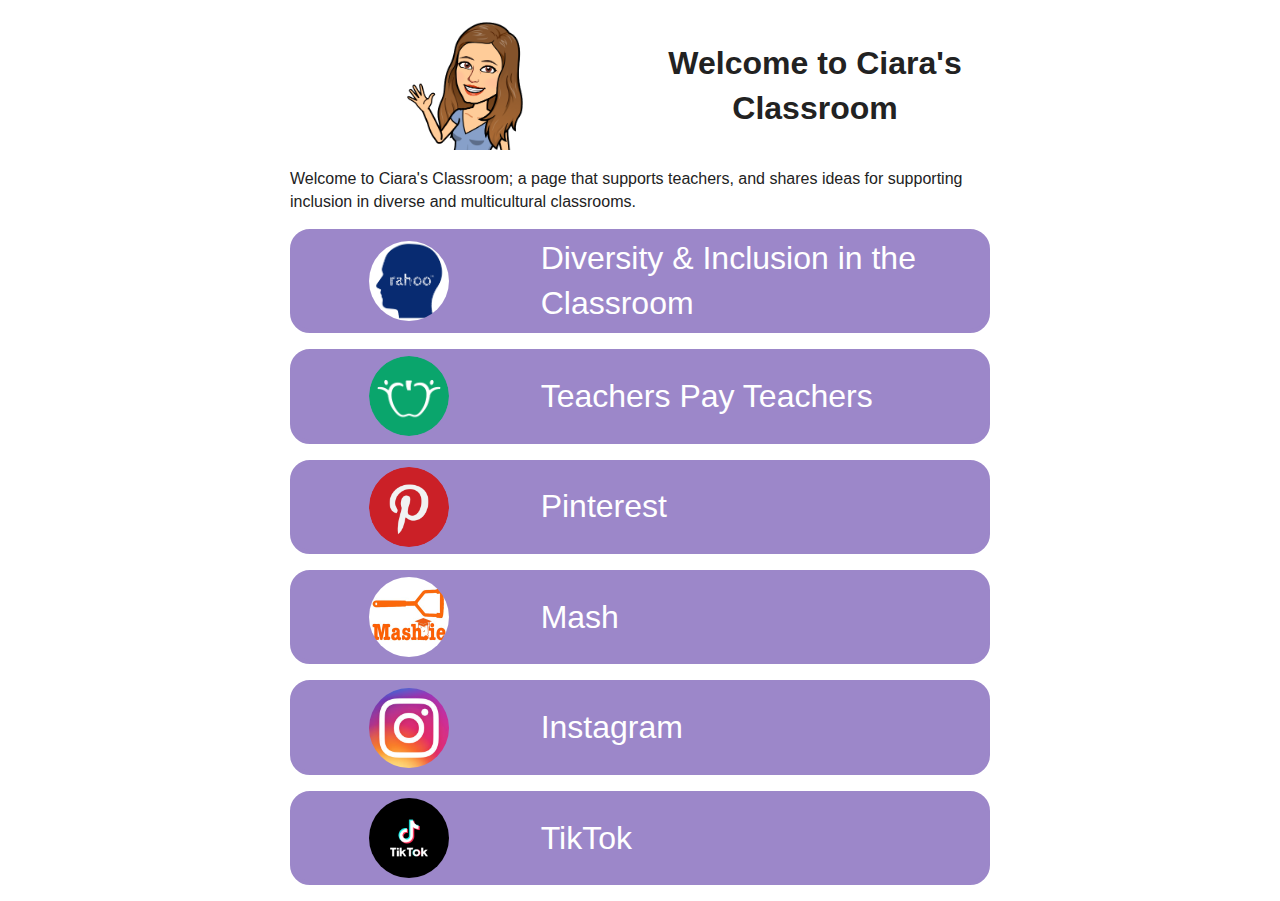
<file: index.html>
<!doctype html>
<html class="no-js" lang="en">

<head>
  <meta charset="utf-8">
  <title>Ciara's Classroom</title>
  <meta name="viewport" content="width=device-width, initial-scale=1">
  <meta name="p:domain_verify" content="3f05bbb83118856ab395237ec971d550"/>
  <link rel="apple-touch-icon" sizes="180x180" href="apple-touch-icon.png">
  <link rel="icon" type="image/png" sizes="32x32" href="favicon-32x32.png">
  <link rel="icon" type="image/png" sizes="16x16" href="favicon-16x16.png">
  <link rel="manifest" href="site.webmanifest">
  <link rel="mask-icon" href="safari-pinned-tab.svg" color="#5bbad5">
  <meta name="apple-mobile-web-app-title" content="Ciara's Classroom">
  <meta name="application-name" content="Ciara's Classroom">
  <meta name="msapplication-TileColor" content="#da532c">
  <meta name="theme-color" content="#ffffff">

  <link rel="stylesheet" href="css/normalize.css">
  <link rel="stylesheet" href="css/main.css">
  <link rel="stylesheet" href="css/flexboxgrid.min.css">
  <meta name="google-site-verification" content="-OBHGm_Nls9yR0u8lq1aqZLYDFw_dUU1qwfFT5vfVFg" />
  
  <meta property="og:title" content="Ciara's Classroom">
  <meta property="og:site_name" content="https://ciarasclassroom.com">
  <meta property="og:url" content="https://ciarasclassroom.com">
  <meta property="og:type" content="website">
  <meta property="og:image" content="https://ciarasclassroom.com/img/hi.png">
  <meta property="og:description" content="Supporting teachers, and sharing ideas for supporting inclusion in diverse and multicultural classrooms.">

  <script type="application/ld+json">
{
  "@context": "https://schema.org/",
  "@type": "Person",
  "name": "Ciara's Classroom",
  "url": "https://ciarasclassroom.com/",
  "image": "https://ciarasclassroom.com/img/hi.png",
  "sameAs": [
    "https://www.instagram.com/ciarasclassroom/",
    "https://github.com/ciarasclassroom",
    "https://www.teacherspayteachers.com/Store/Ciaras-Classroom",
    "https://www.pinterest.ie/ciarasclassroom/boards/",
    "https://mash.ie/store/ciaralynch101/"
  ],
  "jobTitle": "Teacher",
  "worksFor": {
    "@type": "Organization",
    "name": "Ciara's Classroom"
  }  
}
</script>
  <meta name="title" content="Ciara's Classroom">
<meta name="description" content="Welcome to Ciara's Classroom; a page that supports teachers, and shares ideas for supporting inclusion in diverse and multicultural classrooms.">
<meta name="keywords" content="multicultural, ciarasclassroom, inclusion, Educate Together, Learn Together, ETNS, diversity, diverse classrooms, inclusive education, intercultural classrooms, multiculturalism">
<meta name="robots" content="index, follow">
<meta http-equiv="Content-Type" content="text/html; charset=utf-8">
<meta name="language" content="English">
<meta name="author" content="Ciara Lynch">

</head>

<body>
  <!--[if lte IE 9]>
    <p class="browserupgrade">You are using an <strong>outdated</strong> browser. Please <a href="https://browsehappy.com/">upgrade your browser</a> to improve your experience and security.</p>
  <![endif]-->

  <div class="container">
    <div class="row center-xs middle-xs between-xs">
      <div class="col-xs">
        <div class="box">
          <img class="hi" src="img/hi.png" alt="Ciara's Classroom"/>
        </div>
      </div>
      <div class="col-xs">
        <div class="box">
          <h1>Welcome to Ciara's Classroom</h1>
        </div>
      </div>
    </div>

    <div class="row middle-xs around-xs">
      <div class="col-xs">
        <div class="box">
          <p>Welcome to Ciara's Classroom; a page that supports teachers, and shares ideas for supporting inclusion in diverse and multicultural classrooms.</p>
          <ul>
            <li>
              <a href="https://rahoo.ie/courses/cpd-short-courses/diversity-inclusion-in-the-classroom/">
                <div class="row middle-xs">
                  <div class="col-xs-4 center-xs">
                    <div class="box">
                      <img class="logo" src="rahoo.png" alt="Pinterest"/>
                    </div>
                  </div>
                  <div class="col-xs-8">
                    <div class="box">Diversity & Inclusion in the Classroom</div>
                  </div>
                </div>
              </a>
            </li>
            <li>
              <a href="https://www.teacherspayteachers.com/Store/Ciaras-Classroom">
                <div class="row middle-xs">
                  <div class="col-xs-4 center-xs">
                    <div class="box">
                      <img class="logo" src="teacherspay.com.png" alt="Teachers Pay Teachers"/>
                    </div>
                  </div>
                  <div class="col-xs-8">
                    <div class="box">Teachers Pay Teachers</div>
                  </div>
                </div>
              </a>
            </li>
            <li>
              <a href="https://pinterest.com/ciarasclassroom">
                <div class="row middle-xs">
                  <div class="col-xs-4 center-xs">
                    <div class="box">
                      <img class="logo" src="pinterest.png" alt="Pinterest"/>
                    </div>
                  </div>
                  <div class="col-xs-8">
                    <div class="box">Pinterest</div>
                  </div>
                </div>
              </a>
            </li>
            <li>
              <a href="https://mash.ie/store/ciaralynch101/">
                <div class="row middle-xs">
                  <div class="col-xs-4 center-xs">
                    <div class="box">
                      <img class="logo" src="mash.ie.jpg" alt="Mash"/>
                    </div>
                  </div>
                  <div class="col-xs-8">
                    <div class="box">Mash</div>
                  </div>
                </div>
              </a>
            </li>
            <li>
              <a href="https://instagram.com/ciarasclassroom">
                <div class="row middle-xs">
                  <div class="col-xs-4 center-xs">
                    <div class="box">
                      <img class="logo" src="instagram.jpg" alt="Instagram"/>
                    </div>
                  </div>
                  <div class="col-xs-8">
                    <div class="box">Instagram</div>
                  </div>
                </div>
              </a>
             </li>
            <li>
              <a href="https://www.tiktok.com/@ciarasclassroom">
                <div class="row middle-xs">
                  <div class="col-xs-4 center-xs">
                    <div class="box">
                      <img class="logo" src="tiktok.png" alt="TikTok"/>
                    </div>
                  </div>
                  <div class="col-xs-8">
                    <div class="box">TikTok</div>
                  </div>
                </div>
              </a>
             </li>
          </ul>
      </div>
      </div>
    </div>

  </div>
  <script>
    window.ga = function () { ga.q.push(arguments) }; ga.q = []; ga.l = +new Date;
    ga('create', 'UA-135442754-1', 'auto'); ga('send', 'pageview')
  </script>
  <script src="https://www.google-analytics.com/analytics.js" async defer></script>
</body>

</html>
</file>
<file: css/main.css>
/*! HTML5 Boilerplate v7.0.1 | MIT License | https://html5boilerplate.com/ */

/* main.css 1.0.0 | MIT License | https://github.com/h5bp/main.css#readme */
/*
 * What follows is the result of much research on cross-browser styling.
 * Credit left inline and big thanks to Nicolas Gallagher, Jonathan Neal,
 * Kroc Camen, and the H5BP dev community and team.
 */

 
/* ==========================================================================
   Base styles: opinionated defaults
   ========================================================================== */

html {
  color: #222;
  font-size: 1em;
  line-height: 1.4;
  height: 100vh;
}

body {
  margin: 0 auto;
  height: 100vh;
}

/*
 * Remove text-shadow in selection highlight:
 * https://twitter.com/miketaylr/status/12228805301
 *
 * Vendor-prefixed and regular ::selection selectors cannot be combined:
 * https://stackoverflow.com/a/16982510/7133471
 *
 * Customize the background color to match your design.
 */

::selection {
    background: #b3d4fc;
    text-shadow: none;
}

/*
 * A better looking default horizontal rule
 */

hr {
    display: block;
    height: 1px;
    border: 0;
    border-top: 1px solid #ccc;
    margin: 1em 0;
    padding: 0;
}

/*
 * Remove the gap between audio, canvas, iframes,
 * images, videos and the bottom of their containers:
 * https://github.com/h5bp/html5-boilerplate/issues/440
 */

audio,
canvas,
iframe,
img,
svg,
video {
    vertical-align: middle;
}

/*
 * Remove default fieldset styles.
 */

fieldset {
    border: 0;
    margin: 0;
    padding: 0;
}

/*
 * Allow only vertical resizing of textareas.
 */

textarea {
    resize: vertical;
}

/* ==========================================================================
   Browser Upgrade Prompt
   ========================================================================== */

.browserupgrade {
    margin: 0.2em 0;
    background: #ccc;
    color: #000;
    padding: 0.2em 0;
}

.logo {
  height: 5rem;
  width: 5rem;
  border-radius: 50%;
}

.container {
  max-width: 700px;
  width: auto;
  margin-left: auto;
  margin-right: auto;
  padding-top: 20px;
  padding-left: 20px;
  padding-right: 20px;
}

ul {
  list-style-type: none;
  padding: 0;
  margin: 0;
}

li {
  display: block;
}

.row {
  padding: 0 !important;
  margin: 0 !important;
}

.col-xs {
  padding: 0 !important;
}

.hi {
  height: 128px;
  width: auto;
}

li a {
  box-sizing: border-box;
  text-decoration: none;
  margin: 1rem 0;
  padding: 0.2rem 0;
  display: block;
  border: 4px solid #9c87c9;
  border-radius: 20px;
  width: 100%;
  background-color: #9c87c9;
  color: white;
  transition: all .25s cubic-bezier(.08,.59,.29,.99);
  font-size: 2rem;
}

li a:hover {
  background-color: transparent;
  color: black;
}

body {
  font-family: "Comic Sans MS", sans-serif;
}

 /* ==========================================================================
   Helper classes
   ========================================================================== */

/*
 * Hide visually and from screen readers
 */

 .hidden {
  display: none !important;
}

/*
* Hide only visually, but have it available for screen readers:
* https://snook.ca/archives/html_and_css/hiding-content-for-accessibility
*
* 1. For long content, line feeds are not interpreted as spaces and small width
*    causes content to wrap 1 word per line:
*    https://medium.com/@jessebeach/beware-smushed-off-screen-accessible-text-5952a4c2cbfe
*/

.visuallyhidden {
  border: 0;
  clip: rect(0 0 0 0);
  height: 1px;
  margin: -1px;
  overflow: hidden;
  padding: 0;
  position: absolute;
  width: 1px;
  white-space: nowrap; /* 1 */
}

/*
* Extends the .visuallyhidden class to allow the element
* to be focusable when navigated to via the keyboard:
* https://www.drupal.org/node/897638
*/

.visuallyhidden.focusable:active,
.visuallyhidden.focusable:focus {
  clip: auto;
  height: auto;
  margin: 0;
  overflow: visible;
  position: static;
  width: auto;
  white-space: inherit;
}

/*
* Hide visually and from screen readers, but maintain layout
*/

.invisible {
  visibility: hidden;
}

 
/* ==========================================================================
   EXAMPLE Media Queries for Responsive Design.
   These examples override the primary ('mobile first') styles.
   Modify as content requires.
   ========================================================================== */

   @media only screen and (min-width: 35em) {
    /* Style adjustments for viewports that meet the condition */
}

@media print,
       (-webkit-min-device-pixel-ratio: 1.25),
       (min-resolution: 1.25dppx),
       (min-resolution: 120dpi) {
    /* Style adjustments for high resolution devices */
}

 
/* ==========================================================================
   Print styles.
   Inlined to avoid the additional HTTP request:
   https://www.phpied.com/delay-loading-your-print-css/
   ========================================================================== */

   @media print {
    *,
    *:before,
    *:after {
        background: transparent !important;
        color: #000 !important; /* Black prints faster */
        -webkit-box-shadow: none !important;
        box-shadow: none !important;
        text-shadow: none !important;
    }

    a,
    a:visited {
        text-decoration: underline;
    }

    a[href]:after {
        content: " (" attr(href) ")";
    }

    abbr[title]:after {
        content: " (" attr(title) ")";
    }

    /*
     * Don't show links that are fragment identifiers,
     * or use the `javascript:` pseudo protocol
     */

    a[href^="#"]:after,
    a[href^="javascript:"]:after {
        content: "";
    }

    pre {
        white-space: pre-wrap !important;
    }
    pre,
    blockquote {
        border: 1px solid #999;
        page-break-inside: avoid;
    }

    /*
     * Printing Tables:
     * http://css-discuss.incutio.com/wiki/Printing_Tables
     */

    thead {
        display: table-header-group;
    }

    tr,
    img {
        page-break-inside: avoid;
    }

    p,
    h2,
    h3 {
        orphans: 3;
        widows: 3;
    }

    h2,
    h3 {
        page-break-after: avoid;
    }
}
</file>
<file: css/flexboxgrid.min.css>
.container-fluid{margin-right:auto;margin-left:auto;padding-right:2rem;padding-left:2rem}.row{box-sizing:border-box;display:-ms-flexbox;display:-webkit-box;display:flex;-ms-flex:0 1 auto;-webkit-box-flex:0;flex:0 1 auto;-ms-flex-direction:row;-webkit-box-orient:horizontal;-webkit-box-direction:normal;flex-direction:row;-ms-flex-wrap:wrap;flex-wrap:wrap;margin-right:-1rem;margin-left:-1rem}.row.reverse{-ms-flex-direction:row-reverse;-webkit-box-orient:horizontal;-webkit-box-direction:reverse;flex-direction:row-reverse}.col.reverse{-ms-flex-direction:column-reverse;-webkit-box-orient:vertical;-webkit-box-direction:reverse;flex-direction:column-reverse}.col-xs,.col-xs-1,.col-xs-10,.col-xs-11,.col-xs-12,.col-xs-2,.col-xs-3,.col-xs-4,.col-xs-5,.col-xs-6,.col-xs-7,.col-xs-8,.col-xs-9{box-sizing:border-box;-ms-flex:0 0 auto;-webkit-box-flex:0;flex:0 0 auto;padding-right:1rem;padding-left:1rem}.col-xs{-webkit-flex-grow:1;-ms-flex-positive:1;-webkit-box-flex:1;flex-grow:1;-ms-flex-preferred-size:0;flex-basis:0;max-width:100%}.col-xs-1{-ms-flex-preferred-size:8.333%;flex-basis:8.333%;max-width:8.333%}.col-xs-2{-ms-flex-preferred-size:16.667%;flex-basis:16.667%;max-width:16.667%}.col-xs-3{-ms-flex-preferred-size:25%;flex-basis:25%;max-width:25%}.col-xs-4{-ms-flex-preferred-size:33.333%;flex-basis:33.333%;max-width:33.333%}.col-xs-5{-ms-flex-preferred-size:41.667%;flex-basis:41.667%;max-width:41.667%}.col-xs-6{-ms-flex-preferred-size:50%;flex-basis:50%;max-width:50%}.col-xs-7{-ms-flex-preferred-size:58.333%;flex-basis:58.333%;max-width:58.333%}.col-xs-8{-ms-flex-preferred-size:66.667%;flex-basis:66.667%;max-width:66.667%}.col-xs-9{-ms-flex-preferred-size:75%;flex-basis:75%;max-width:75%}.col-xs-10{-ms-flex-preferred-size:83.333%;flex-basis:83.333%;max-width:83.333%}.col-xs-11{-ms-flex-preferred-size:91.667%;flex-basis:91.667%;max-width:91.667%}.col-xs-12{-ms-flex-preferred-size:100%;flex-basis:100%;max-width:100%}.col-xs-offset-1{margin-left:8.333%}.col-xs-offset-2{margin-left:16.667%}.col-xs-offset-3{margin-left:25%}.col-xs-offset-4{margin-left:33.333%}.col-xs-offset-5{margin-left:41.667%}.col-xs-offset-6{margin-left:50%}.col-xs-offset-7{margin-left:58.333%}.col-xs-offset-8{margin-left:66.667%}.col-xs-offset-9{margin-left:75%}.col-xs-offset-10{margin-left:83.333%}.col-xs-offset-11{margin-left:91.667%}.start-xs{-ms-flex-pack:start;-webkit-box-pack:start;justify-content:flex-start;text-align:start}.center-xs{-ms-flex-pack:center;-webkit-box-pack:center;justify-content:center;text-align:center}.end-xs{-ms-flex-pack:end;-webkit-box-pack:end;justify-content:flex-end;text-align:end}.top-xs{-ms-flex-align:start;-webkit-box-align:start;align-items:flex-start}.middle-xs{-ms-flex-align:center;-webkit-box-align:center;align-items:center}.bottom-xs{-ms-flex-align:end;-webkit-box-align:end;align-items:flex-end}.around-xs{-ms-flex-pack:distribute;justify-content:space-around}.between-xs{-ms-flex-pack:justify;-webkit-box-pack:justify;justify-content:space-between}.first-xs{-ms-flex-order:-1;-webkit-box-ordinal-group:0;order:-1}.last-xs{-ms-flex-order:1;-webkit-box-ordinal-group:2;order:1}@media only screen and (min-width:48em){.container{width:46rem}.col-sm,.col-sm-1,.col-sm-10,.col-sm-11,.col-sm-12,.col-sm-2,.col-sm-3,.col-sm-4,.col-sm-5,.col-sm-6,.col-sm-7,.col-sm-8,.col-sm-9{box-sizing:border-box;-ms-flex:0 0 auto;-webkit-box-flex:0;flex:0 0 auto;padding-right:1rem;padding-left:1rem}.col-sm{-webkit-flex-grow:1;-ms-flex-positive:1;-webkit-box-flex:1;flex-grow:1;-ms-flex-preferred-size:0;flex-basis:0;max-width:100%}.col-sm-1{-ms-flex-preferred-size:8.333%;flex-basis:8.333%;max-width:8.333%}.col-sm-2{-ms-flex-preferred-size:16.667%;flex-basis:16.667%;max-width:16.667%}.col-sm-3{-ms-flex-preferred-size:25%;flex-basis:25%;max-width:25%}.col-sm-4{-ms-flex-preferred-size:33.333%;flex-basis:33.333%;max-width:33.333%}.col-sm-5{-ms-flex-preferred-size:41.667%;flex-basis:41.667%;max-width:41.667%}.col-sm-6{-ms-flex-preferred-size:50%;flex-basis:50%;max-width:50%}.col-sm-7{-ms-flex-preferred-size:58.333%;flex-basis:58.333%;max-width:58.333%}.col-sm-8{-ms-flex-preferred-size:66.667%;flex-basis:66.667%;max-width:66.667%}.col-sm-9{-ms-flex-preferred-size:75%;flex-basis:75%;max-width:75%}.col-sm-10{-ms-flex-preferred-size:83.333%;flex-basis:83.333%;max-width:83.333%}.col-sm-11{-ms-flex-preferred-size:91.667%;flex-basis:91.667%;max-width:91.667%}.col-sm-12{-ms-flex-preferred-size:100%;flex-basis:100%;max-width:100%}.col-sm-offset-1{margin-left:8.333%}.col-sm-offset-2{margin-left:16.667%}.col-sm-offset-3{margin-left:25%}.col-sm-offset-4{margin-left:33.333%}.col-sm-offset-5{margin-left:41.667%}.col-sm-offset-6{margin-left:50%}.col-sm-offset-7{margin-left:58.333%}.col-sm-offset-8{margin-left:66.667%}.col-sm-offset-9{margin-left:75%}.col-sm-offset-10{margin-left:83.333%}.col-sm-offset-11{margin-left:91.667%}.start-sm{-ms-flex-pack:start;-webkit-box-pack:start;justify-content:flex-start;text-align:start}.center-sm{-ms-flex-pack:center;-webkit-box-pack:center;justify-content:center;text-align:center}.end-sm{-ms-flex-pack:end;-webkit-box-pack:end;justify-content:flex-end;text-align:end}.top-sm{-ms-flex-align:start;-webkit-box-align:start;align-items:flex-start}.middle-sm{-ms-flex-align:center;-webkit-box-align:center;align-items:center}.bottom-sm{-ms-flex-align:end;-webkit-box-align:end;align-items:flex-end}.around-sm{-ms-flex-pack:distribute;justify-content:space-around}.between-sm{-ms-flex-pack:justify;-webkit-box-pack:justify;justify-content:space-between}.first-sm{-ms-flex-order:-1;-webkit-box-ordinal-group:0;order:-1}.last-sm{-ms-flex-order:1;-webkit-box-ordinal-group:2;order:1}}@media only screen and (min-width:62em){.container{width:61rem}.col-md,.col-md-1,.col-md-10,.col-md-11,.col-md-12,.col-md-2,.col-md-3,.col-md-4,.col-md-5,.col-md-6,.col-md-7,.col-md-8,.col-md-9{box-sizing:border-box;-ms-flex:0 0 auto;-webkit-box-flex:0;flex:0 0 auto;padding-right:1rem;padding-left:1rem}.col-md{-webkit-flex-grow:1;-ms-flex-positive:1;-webkit-box-flex:1;flex-grow:1;-ms-flex-preferred-size:0;flex-basis:0;max-width:100%}.col-md-1{-ms-flex-preferred-size:8.333%;flex-basis:8.333%;max-width:8.333%}.col-md-2{-ms-flex-preferred-size:16.667%;flex-basis:16.667%;max-width:16.667%}.col-md-3{-ms-flex-preferred-size:25%;flex-basis:25%;max-width:25%}.col-md-4{-ms-flex-preferred-size:33.333%;flex-basis:33.333%;max-width:33.333%}.col-md-5{-ms-flex-preferred-size:41.667%;flex-basis:41.667%;max-width:41.667%}.col-md-6{-ms-flex-preferred-size:50%;flex-basis:50%;max-width:50%}.col-md-7{-ms-flex-preferred-size:58.333%;flex-basis:58.333%;max-width:58.333%}.col-md-8{-ms-flex-preferred-size:66.667%;flex-basis:66.667%;max-width:66.667%}.col-md-9{-ms-flex-preferred-size:75%;flex-basis:75%;max-width:75%}.col-md-10{-ms-flex-preferred-size:83.333%;flex-basis:83.333%;max-width:83.333%}.col-md-11{-ms-flex-preferred-size:91.667%;flex-basis:91.667%;max-width:91.667%}.col-md-12{-ms-flex-preferred-size:100%;flex-basis:100%;max-width:100%}.col-md-offset-1{margin-left:8.333%}.col-md-offset-2{margin-left:16.667%}.col-md-offset-3{margin-left:25%}.col-md-offset-4{margin-left:33.333%}.col-md-offset-5{margin-left:41.667%}.col-md-offset-6{margin-left:50%}.col-md-offset-7{margin-left:58.333%}.col-md-offset-8{margin-left:66.667%}.col-md-offset-9{margin-left:75%}.col-md-offset-10{margin-left:83.333%}.col-md-offset-11{margin-left:91.667%}.start-md{-ms-flex-pack:start;-webkit-box-pack:start;justify-content:flex-start;text-align:start}.center-md{-ms-flex-pack:center;-webkit-box-pack:center;justify-content:center;text-align:center}.end-md{-ms-flex-pack:end;-webkit-box-pack:end;justify-content:flex-end;text-align:end}.top-md{-ms-flex-align:start;-webkit-box-align:start;align-items:flex-start}.middle-md{-ms-flex-align:center;-webkit-box-align:center;align-items:center}.bottom-md{-ms-flex-align:end;-webkit-box-align:end;align-items:flex-end}.around-md{-ms-flex-pack:distribute;justify-content:space-around}.between-md{-ms-flex-pack:justify;-webkit-box-pack:justify;justify-content:space-between}.first-md{-ms-flex-order:-1;-webkit-box-ordinal-group:0;order:-1}.last-md{-ms-flex-order:1;-webkit-box-ordinal-group:2;order:1}}@media only screen and (min-width:75em){.container{width:71rem}.col-lg,.col-lg-1,.col-lg-10,.col-lg-11,.col-lg-12,.col-lg-2,.col-lg-3,.col-lg-4,.col-lg-5,.col-lg-6,.col-lg-7,.col-lg-8,.col-lg-9{box-sizing:border-box;-ms-flex:0 0 auto;-webkit-box-flex:0;flex:0 0 auto;padding-right:1rem;padding-left:1rem}.col-lg{-webkit-flex-grow:1;-ms-flex-positive:1;-webkit-box-flex:1;flex-grow:1;-ms-flex-preferred-size:0;flex-basis:0;max-width:100%}.col-lg-1{-ms-flex-preferred-size:8.333%;flex-basis:8.333%;max-width:8.333%}.col-lg-2{-ms-flex-preferred-size:16.667%;flex-basis:16.667%;max-width:16.667%}.col-lg-3{-ms-flex-preferred-size:25%;flex-basis:25%;max-width:25%}.col-lg-4{-ms-flex-preferred-size:33.333%;flex-basis:33.333%;max-width:33.333%}.col-lg-5{-ms-flex-preferred-size:41.667%;flex-basis:41.667%;max-width:41.667%}.col-lg-6{-ms-flex-preferred-size:50%;flex-basis:50%;max-width:50%}.col-lg-7{-ms-flex-preferred-size:58.333%;flex-basis:58.333%;max-width:58.333%}.col-lg-8{-ms-flex-preferred-size:66.667%;flex-basis:66.667%;max-width:66.667%}.col-lg-9{-ms-flex-preferred-size:75%;flex-basis:75%;max-width:75%}.col-lg-10{-ms-flex-preferred-size:83.333%;flex-basis:83.333%;max-width:83.333%}.col-lg-11{-ms-flex-preferred-size:91.667%;flex-basis:91.667%;max-width:91.667%}.col-lg-12{-ms-flex-preferred-size:100%;flex-basis:100%;max-width:100%}.col-lg-offset-1{margin-left:8.333%}.col-lg-offset-2{margin-left:16.667%}.col-lg-offset-3{margin-left:25%}.col-lg-offset-4{margin-left:33.333%}.col-lg-offset-5{margin-left:41.667%}.col-lg-offset-6{margin-left:50%}.col-lg-offset-7{margin-left:58.333%}.col-lg-offset-8{margin-left:66.667%}.col-lg-offset-9{margin-left:75%}.col-lg-offset-10{margin-left:83.333%}.col-lg-offset-11{margin-left:91.667%}.start-lg{-ms-flex-pack:start;-webkit-box-pack:start;justify-content:flex-start;text-align:start}.center-lg{-ms-flex-pack:center;-webkit-box-pack:center;justify-content:center;text-align:center}.end-lg{-ms-flex-pack:end;-webkit-box-pack:end;justify-content:flex-end;text-align:end}.top-lg{-ms-flex-align:start;-webkit-box-align:start;align-items:flex-start}.middle-lg{-ms-flex-align:center;-webkit-box-align:center;align-items:center}.bottom-lg{-ms-flex-align:end;-webkit-box-align:end;align-items:flex-end}.around-lg{-ms-flex-pack:distribute;justify-content:space-around}.between-lg{-ms-flex-pack:justify;-webkit-box-pack:justify;justify-content:space-between}.first-lg{-ms-flex-order:-1;-webkit-box-ordinal-group:0;order:-1}.last-lg{-ms-flex-order:1;-webkit-box-ordinal-group:2;order:1}}
</file>
